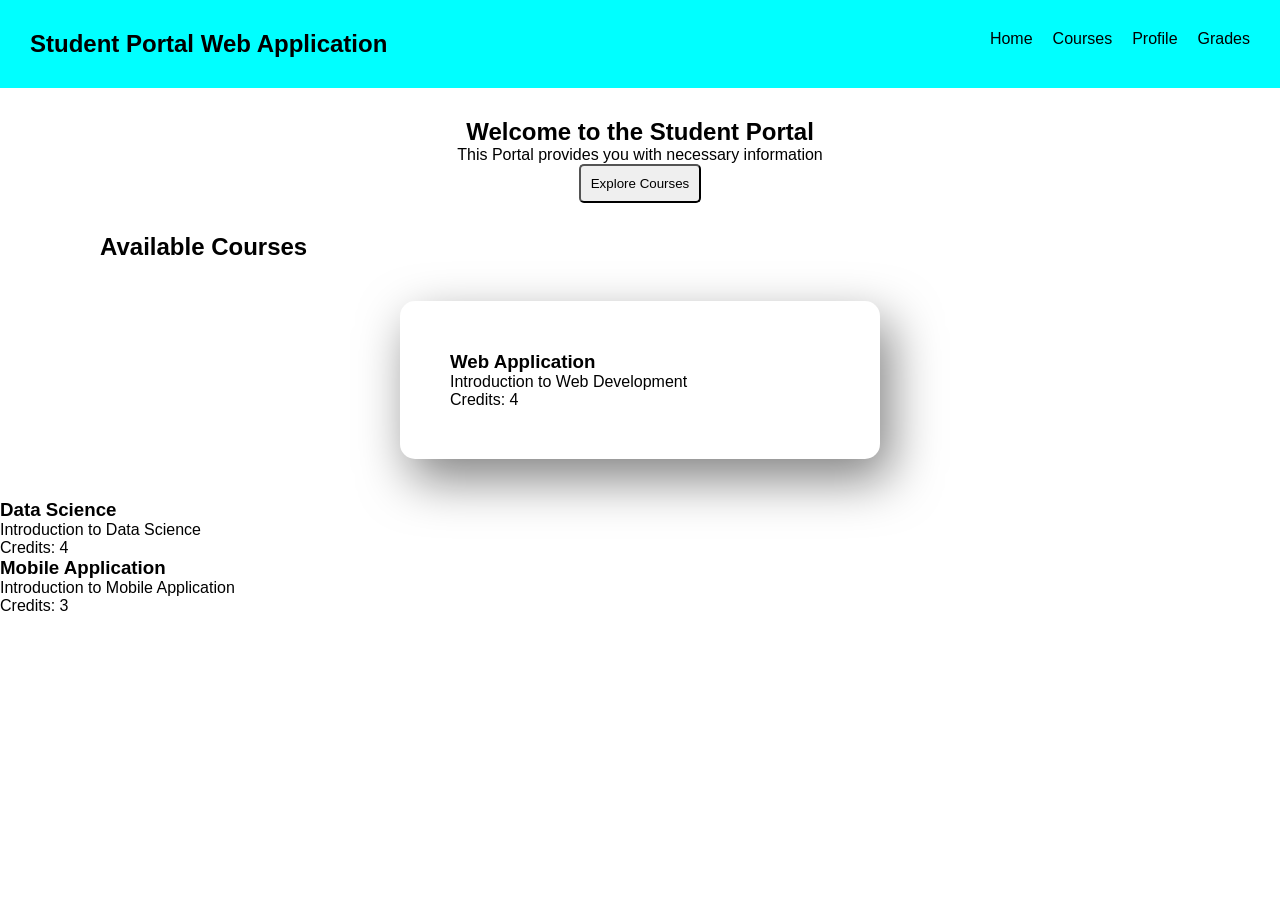
<file: Module 2 - FrontendDev Solutions/handson_01/index.html>
<!DOCTYPE html>
<html lang="en">

<head>
    <meta charset="UTF-8">
    <meta name="viewport" content="width=device-width, initial-scale=1.0">
    <title>Student Portal</title>
    <link rel="stylesheet" href="styles.css">
</head>

<body>
    <header>
        <h2>Student Portal Web Application</h2>
        <nav>
            <ul>
                <li><a href="">Home</a></li>
                <li><a href="">Courses</a></li>
                <li><a href="">Profile</a></li>
                <li><a href="">Grades</a></li>
            </ul>
        </nav>
    </header>
    <main>
        <section id="hero">
            <h1>Welcome to the Student Portal</h1>
            <p>This Portal provides you with necessary information</p>
            <button>Explore Courses</button>
        </section>
        <section id="courses">
            <h2>Available Courses</h2>
            <article class="course-card">
                <h3>Web Application</h3>
                <p>Introduction to Web Development</p>
                <span>Credits: 4</span>
            </article>
            <article>
                <h3>Data Science</h3>
                <p>Introduction to Data Science</p>
                <span>Credits: 4</span>
            </article>
            <article>
                <h3>Mobile Application</h3>
                <p>Introduction to Mobile Application</p>
                <span>Credits: 3</span>
            </article>
        </section>
        <footer>

        </footer>
    </main>
</body>

</html>
</file>
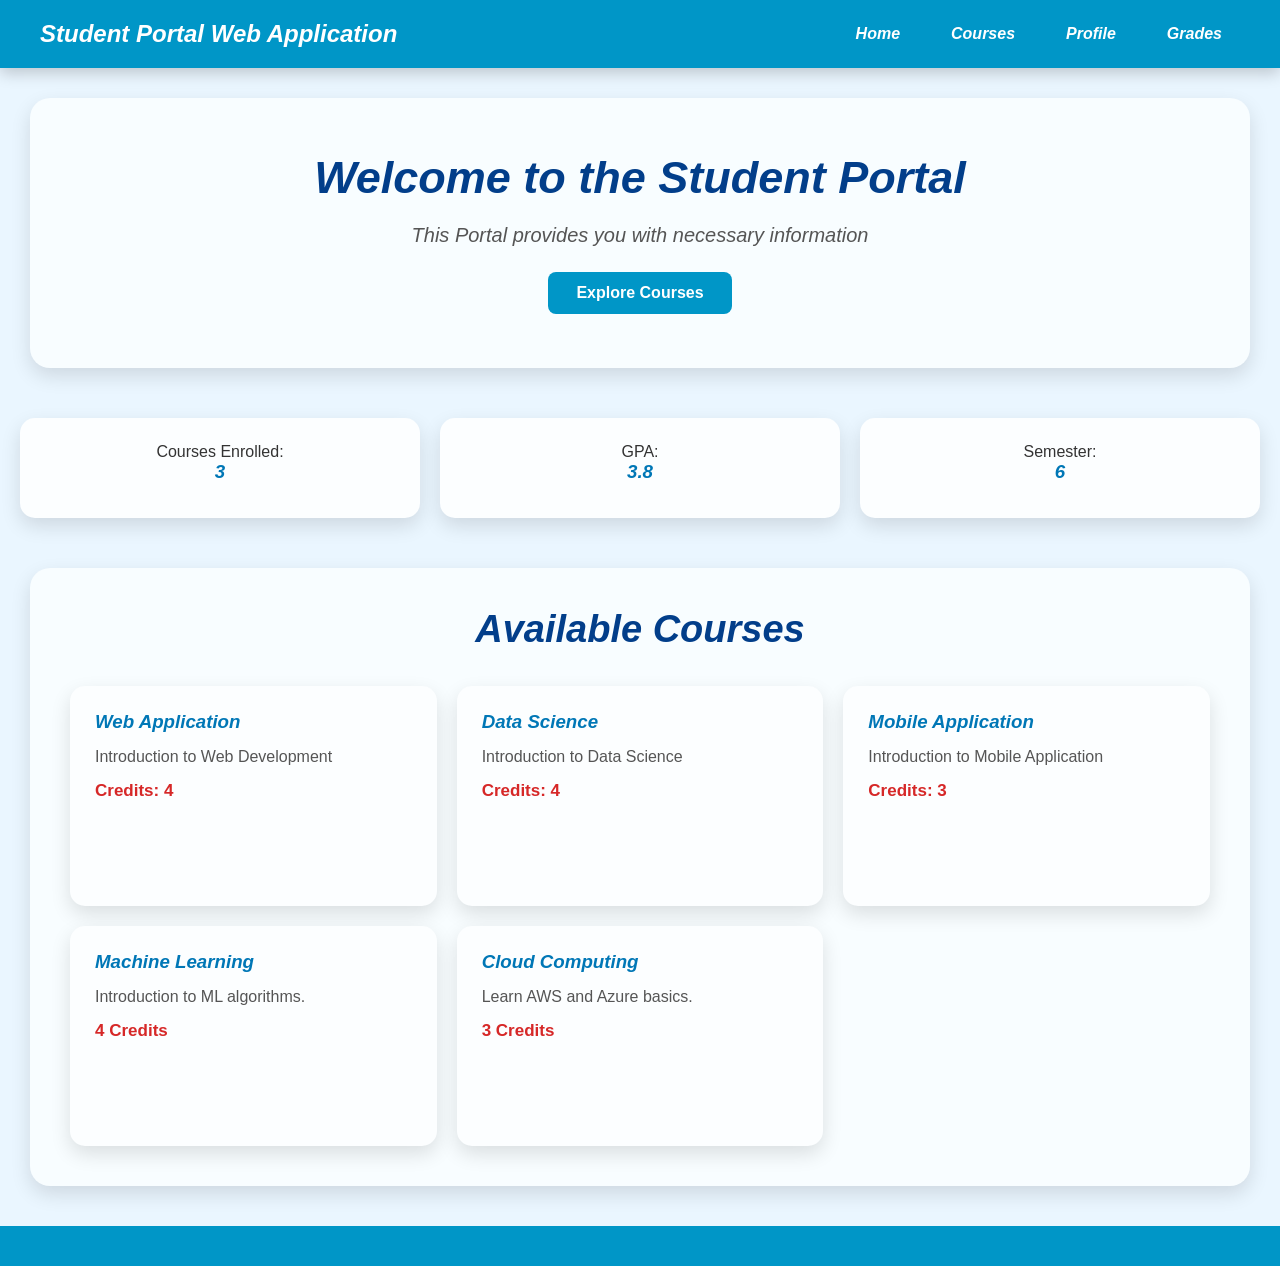
<file: Module 2 - FrontendDev Solutions/handson_02/index.html>
<!DOCTYPE html>
<html lang="en">

<head>
    <meta charset="UTF-8">
    <meta name="viewport" content="width=device-width, initial-scale=1.0">
    <title>Student Portal   </title>
    <link rel="stylesheet" href="styles.css">
</head>

<body>
    <header>
        <h2>Student Portal Web Application</h2>
        <nav>
            <ul>
                <li><a href="">Home</a></li>
                <li><a href="">Courses</a></li>
                <li><a href="">Profile</a></li>
                <li><a href="">Grades</a></li>
            </ul>
        </nav>
    </header>
    <main>
        <section id="hero">
            <h1>Welcome to the Student Portal</h1>
            <p>This Portal provides you with necessary information</p>
            <button>Explore Courses</button>
        </section>

        <section id="stats">
            <div class="stat">
                Courses Enrolled:
                <h3>3</h3>
            </div>
            <div class="stat">
                GPA:
                <h3>3.8</h3>
            </div>
            <div class="stat">
                Semester:
                <h3>6</h3>
            </div>
        </section>
        <section id="courses">
            <h2>Available Courses</h2>
            <div class="course-grid">
                <article class="course-card">
                    <h3>Web Application</h3>
                    <p>Introduction to Web Development</p>
                    <span>Credits: 4</span>
                </article>
                <article class="course-card">
                    <h3>Data Science</h3>
                    <p>Introduction to Data Science</p>
                    <span>Credits: 4</span>
                </article>
                <article class="course-card">
                    <h3>Mobile Application</h3>
                    <p>Introduction to Mobile Application</p>
                    <span>Credits: 3</span>
                </article>
                <article class="course-card">
                    <h3>Machine Learning</h3>
                    <p>Introduction to ML algorithms.</p>
                    <span>4 Credits</span>
                </article>
                <article class="course-card">
                    <h3>Cloud Computing</h3>
                    <p>Learn AWS and Azure basics.</p>
                    <span>3 Credits</span>
                </article>
            </div>
        </section>
        <footer>

        </footer>
    </main>
</body>

</html>
</file>
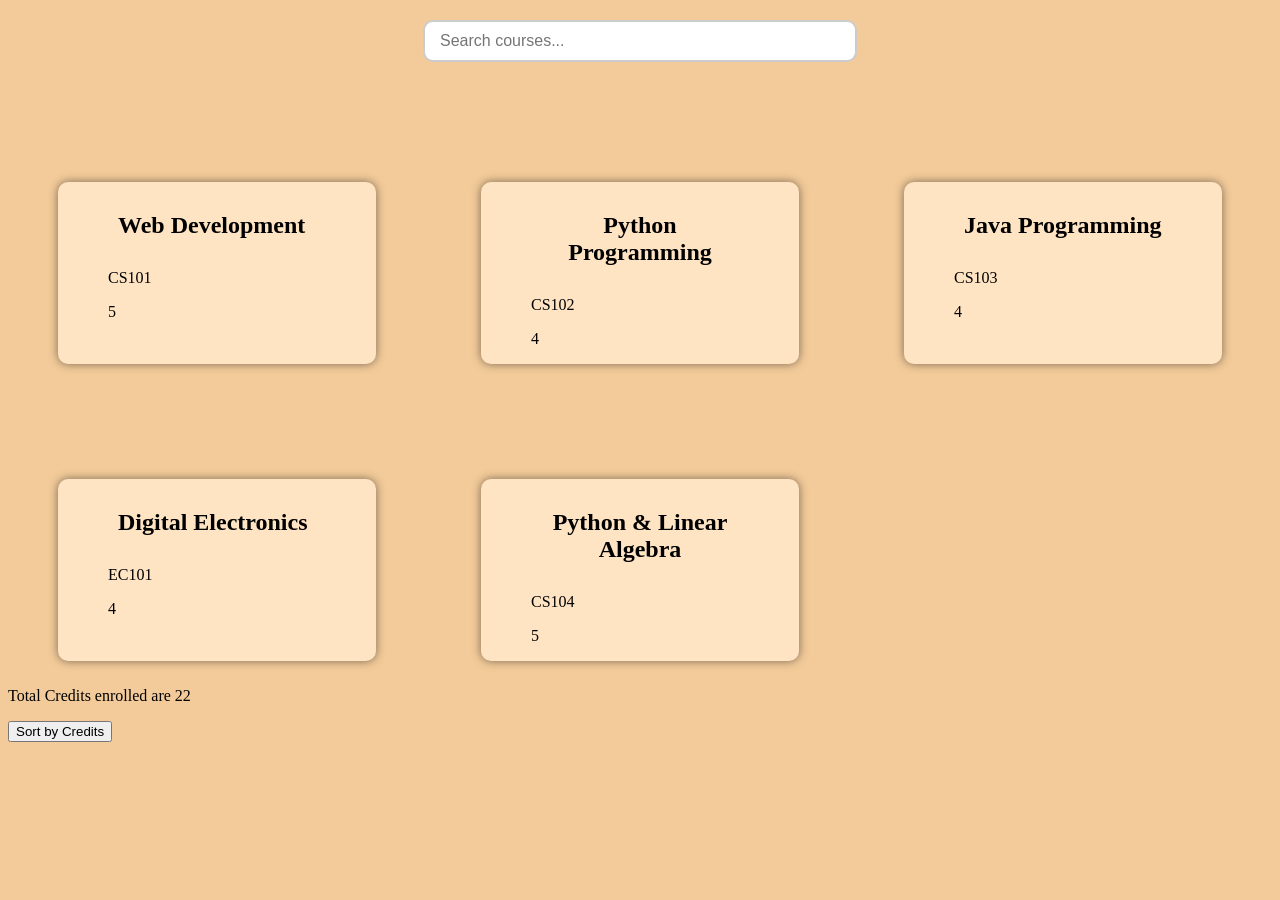
<file: Module 2 - FrontendDev Solutions/handson_03/index.html>
<!DOCTYPE html>
<html lang="en">

<head>
    <meta charset="UTF-8">
    <meta name="viewport" content="width=device-width, initial-scale=1.0">
    <title>Document</title>
    <link rel="stylesheet" href="styles.css">
</head>

<body>
    <script type="module" src="./app.js"></script>

    <input type="text" id="search-courses" placeholder="Search courses...">
    <div class="course-grid"></div>
    <p id="total-credits"></p>
    <div id="selected-course"></div>

    <button id="sort">Sort by Credits</button>
</body>

</html>
</file>
<file: Module 2 - FrontendDev Solutions/handson_01/styles.css>
* {
    margin: 0px;
    padding: 0px;
    box-sizing: border-box;
}

body {
    font-family: Arial, sans-serif;
    background-color: white;
    color: black;
}

header {
    padding: 30px;
    background-color: aqua;
    display: flex;
    justify-content: space-between;
}

nav {
    ul {

        list-style: none;
        display: inline;
        display: flex;
        justify-content: space-between;
        gap: 20px;

        a {
            color: black;
            text-decoration: none;
        }
    }
}

#hero {
    text-align: center;
    padding: 30px 0px;

    button {
        border-radius: 5px;
        padding: 10px;

    }

    button:hover {
        background-color: aqua;
    }

}

.course-card {
    padding: 50px;
    border-radius: 15px;
    border: 10px;
    border-color: aliceblue;
    box-shadow: 10px 20px 50px rgba(5, 5, 5, 0.5);
    margin: 40px 400px;

}

#courses h2 {
    padding-left: 100px;
}
</file>
<file: Module 2 - FrontendDev Solutions/handson_02/styles.css>
* {
    margin: 0;
    padding: 0;
    box-sizing: border-box;
}

body {
    font-family: Arial, sans-serif;
    background: #eaf6ff;
    color: #333;
}

header {
    background: #0096c7;
    color: white;
    padding: 20px 40px;
    display: flex;
    flex-direction: column;
    align-items: center;
    gap: 15px;
    font-style: italic;
    box-shadow: 0 5px 15px rgba(0, 0, 0, .2);
}

header h1 {
    font-size: clamp(1.8rem, 3vw, 2.7rem);
    letter-spacing: 2px;
    color: white;
}

nav ul {
    list-style: none;
    display: flex;
    flex-direction: column;
    gap: 15px;
}

nav ul li a {
    text-decoration: none;
    color: white;
    font-weight: bold;
    padding: 10px 18px;
    border-radius: 8px;
    transition: .3s;
}

nav ul li a:hover {
    background: white;
    color: #0077b6;
}

#hero {
    display: flex;
    flex-direction: column;
    justify-content: center;
    align-items: center;
    min-height: 30vh;
    text-align: center;
    padding: 50px 20px;
    margin: 30px;
    background: #f8fdff;
    border-radius: 20px;
    box-shadow: 0 8px 20px rgba(0, 0, 0, .12);
    font-family: 'Segoe UI', Tahoma, Geneva, Verdana, sans-serif;
    font-style: italic;
}

#hero h1 {
    color: #023e8a;
    font-size: 45px;
    margin-bottom: 20px;
}

#hero p {
    color: #555;
    font-size: 20px;
    margin-bottom: 25px;
}

#hero button {
    background: #0096c7;
    color: white;
    border: none;
    border-radius: 8px;
    padding: 12px 28px;
    cursor: pointer;
    font-size: 16px;
    font-weight: bold;
    transition: .3s;
}

#hero button:hover {
    background: #023e8a;
    transform: translateY(-5px);
}

#stats {
    display: flex;
    flex-direction: column;
    gap: 20px;
    padding: 20px;
}

.stat {
    background: #fcfeff;
    border-radius: 15px;
    padding: 25px;
    text-align: center;
    box-shadow: 0 8px 20px rgba(0, 0, 0, .12);
    transition: .3s;
}

.stat:hover {
    background: #caf0f8;
    transform: translateY(-6px);
}

.stat h3 {
    color: #0077b6;
    margin-bottom: 10px;
    font-style: italic;
}

#courses {
    background: #f8fdff;
    margin: 30px;
    padding: 40px;
    border-radius: 20px;
    box-shadow: 0 8px 20px rgba(0, 0, 0, .12);
}

#courses h2 {
    text-align: center;
    margin-bottom: 35px;
    color: #023e8a;
    font-size: 38px;
    font-style: italic;
}

.course-grid {
    display: grid;
    grid-template-columns: 1fr;
    gap: 20px;
}

.course-card {
    background: #fcfeff;
    border-radius: 15px;
    padding: 25px;
    min-height: 220px;
    box-shadow: 0 8px 20px rgba(0, 0, 0, .12);
    transition: .3s;
}

.course-card:hover {
    background: #eefaff;
    transform: translateY(-8px);
}

.course-card h3 {
    color: #0077b6;
    margin-bottom: 15px;
    font-style: italic;
}

.course-card p {
    color: #555;
    margin-bottom: 15px;
}

.course-card span {
    color: #d62828;
    font-weight: bold;
    font-size: 17px;
}

footer {
    background: #0096c7;
    color: white;
    text-align: center;
    padding: 20px;
    margin-top: 40px;
    font-style: italic;
}

@media(min-width:768px) {

    header {
        flex-direction: row;
        justify-content: space-between;
    }

    nav ul {
        flex-direction: row;
    }

    #stats {
        flex-direction: row;
        justify-content: space-between;
    }

    .stat {
        flex: 1;
    }

    .course-grid {
        grid-template-columns: repeat(2, 1fr);
    }

}

@media(min-width:1024px) {

    .course-grid {
        grid-template-columns: repeat(3, 1fr);
    }

}
</file>
<file: Module 2 - FrontendDev Solutions/handson_03/styles.css>
body {
    background-color: rgb(243, 203, 154);
}

.course-grid {
    display: grid;

    flex-direction: column;
    grid-template-columns: repeat(3, 1fr);
    gap: 5px;


}

.course-card {
    color: white;
    border-radius: 10px;
    padding: 0px 50px;
    box-shadow: 0px 0px 10px rgba(5, 5, 5, 0.5);
    margin-top: 100px;
    margin-bottom: 10px;
    margin-left: 50px;
    margin-right: 50px;


    flex-direction: column;
    justify-content: space-between;
    color: black;
    background-color: bisque;



    h2 {
        text-align: center;
        padding: 10px;
        display: flex;
    }



}

#search-courses {
    display: block;
    margin: 20px auto;
    width: 100%;
    max-width: 400px;
    padding: 10px 15px;
    font-size: 16px;
    border: 2px solid #ccc;
    border-radius: 10px;
    outline: none;
    transition: border-color 0.3s ease;

}

#search-courses:focus {
    border-color: #007bff;
}
</file>
